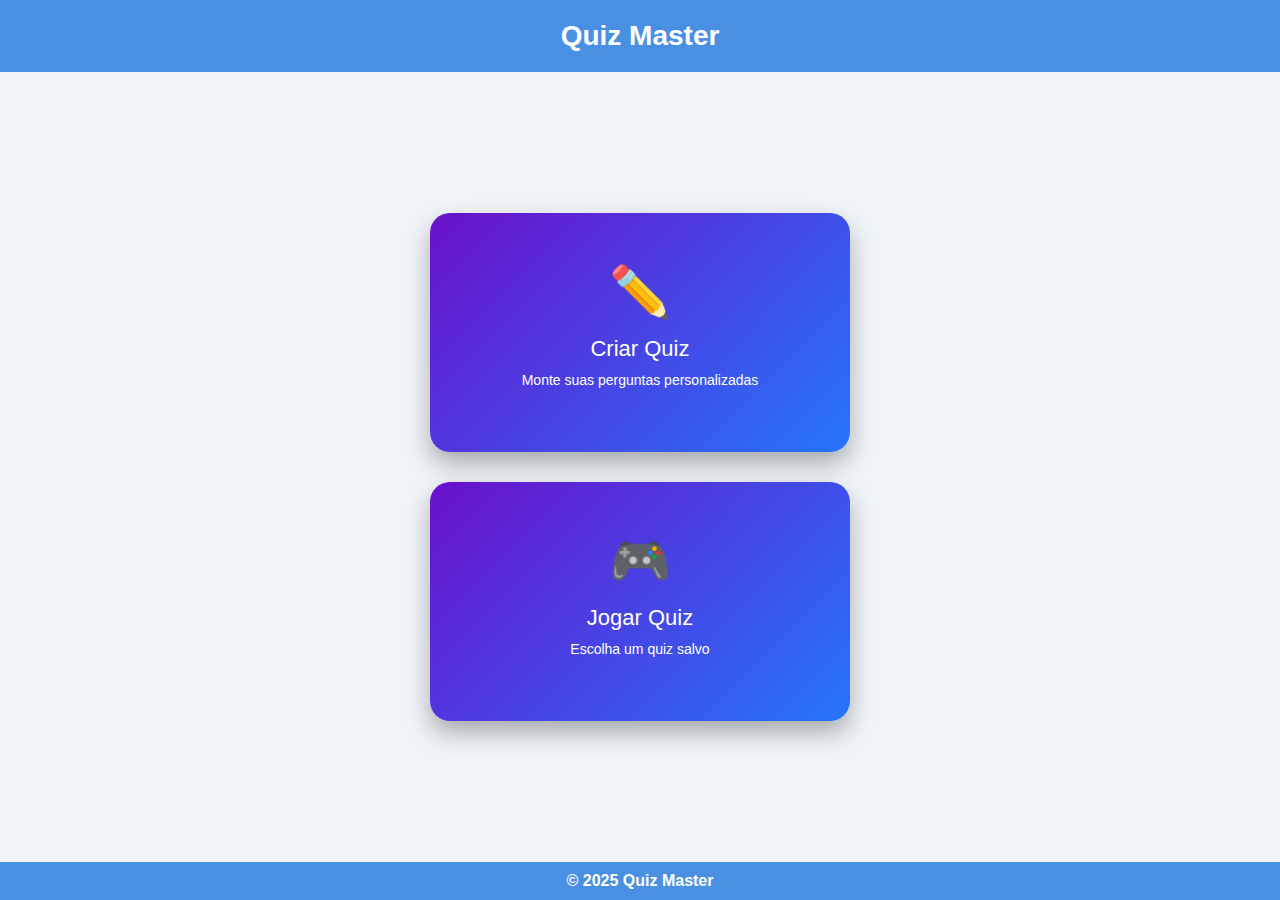
<file: index.html>
<!DOCTYPE html>
<html lang="pt-BR">
<head>
<meta charset="UTF-8">
<meta name="viewport" content="width=device-width, initial-scale=1.0">
<title>Quiz Master - Início</title>
<style>
body { font-family:'Poppins',sans-serif; margin:0; padding:0; background:#f0f4f8; display:flex; flex-direction:column; min-height:100vh; }
header { background:#4a90e2; color:#fff; padding:20px; text-align:center; font-size:28px; font-weight:600; }
main { flex:1; display:flex; justify-content:center; align-items:center; flex-direction:column; gap:30px; padding:20px; }
.card { display:flex; flex-direction:column; justify-content:center; align-items:center; background:linear-gradient(135deg,#6a11cb,#2575fc); color:#fff; padding:50px 60px; border-radius:20px; text-align:center; text-decoration:none; box-shadow:0 12px 25px rgba(0,0,0,0.3); transition:0.4s; font-size:22px; width:300px; }
.card:hover { transform:translateY(-10px) scale(1.05); }
.card p { font-size:14px; margin-top:10px; }
.card-icon { font-size:50px; margin-bottom:15px; }
footer { background:#4a90e2; color:#fff; padding:10px 20px; text-align:center; font-weight:600; }
</style>
</head>
<body>
<header>Quiz Master</header>
<main>
<a href="create-advanced.html" class="card">
    <div class="card-icon">✏️</div>
    Criar Quiz
    <p>Monte suas perguntas personalizadas</p>
</a>
<a href="select.html" class="card">
    <div class="card-icon">🎮</div>
    Jogar Quiz
    <p>Escolha um quiz salvo</p>
</a>
</main>
<footer>© 2025 Quiz Master</footer>
</body>
</html>
</file>
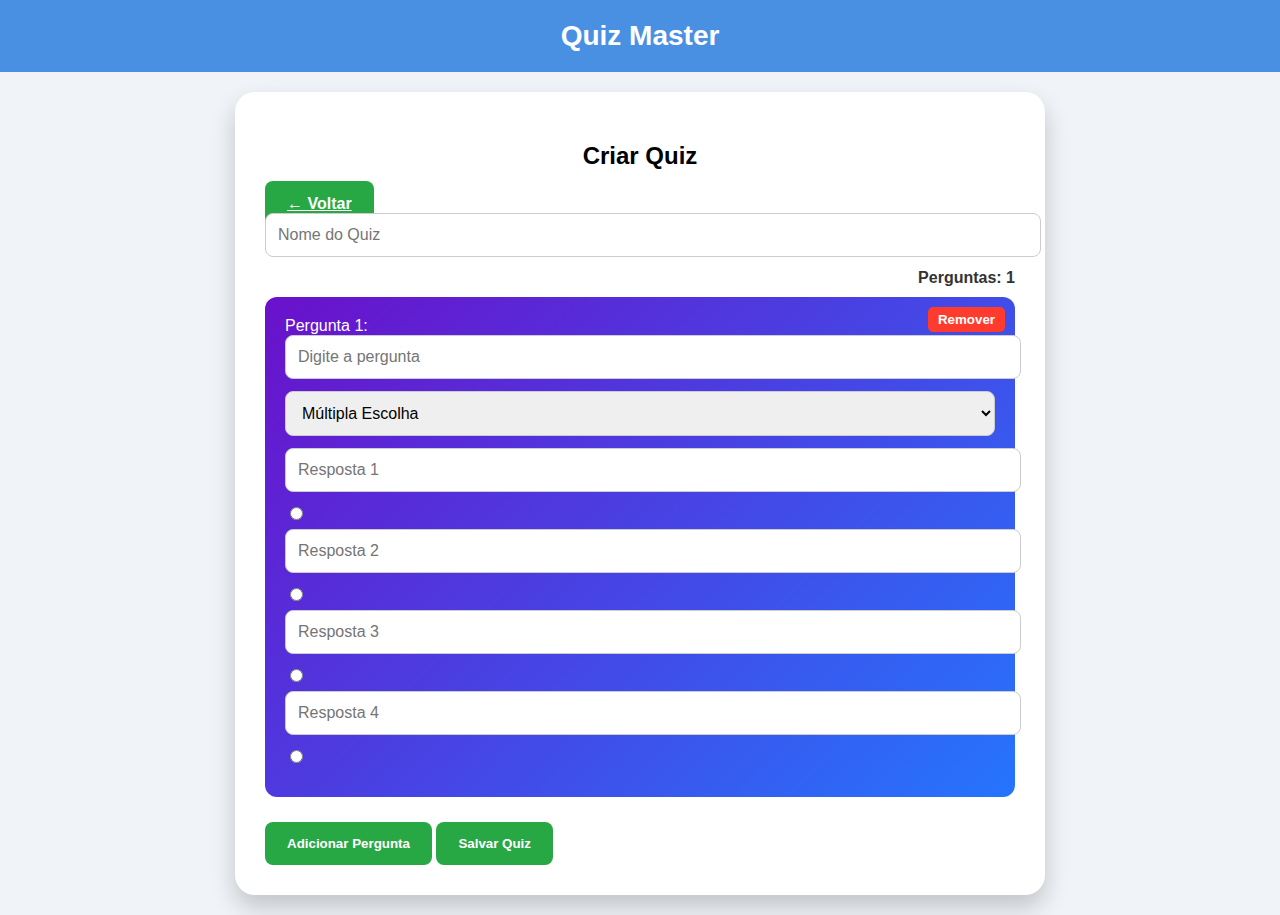
<file: create-advanced.html>
<!DOCTYPE html>
<html lang="pt-BR">
<head>
<meta charset="UTF-8">
<meta name="viewport" content="width=device-width, initial-scale=1.0">
<title>Criar Quiz - Quiz Master</title>
<style>
body { font-family:'Poppins', sans-serif; margin:0; padding:0; background:#f0f4f8; }
header { background:#4a90e2; color:#fff; padding:20px; text-align:center; font-size:28px; font-weight:600; }
main { display:flex; justify-content:center; padding:20px; }
.create-quiz-container { width:100%; max-width:750px; background:#fff; border-radius:20px; padding:30px; box-shadow:0 12px 25px rgba(0,0,0,0.2); }
.create-quiz-container h2 { text-align:center; margin-bottom:25px; }
input[type="text"], select { width:100%; padding:12px; margin-bottom:12px; border-radius:8px; border:1px solid #ccc; font-size:16px; }
.question-block { background:linear-gradient(135deg,#6a11cb,#2575fc); color:#fff; padding:20px; border-radius:12px; margin-bottom:15px; position:relative; animation:fadeIn 0.5s forwards; }
.answers-container { display:flex; flex-direction:column; gap:5px; margin-bottom:10px; }
.hide { display:none; }
.card-btn { background:#28a745; color:#fff; border:none; padding:14px 22px; border-radius:8px; cursor:pointer; font-weight:600; transition:0.3s; margin-top:10px; }
.card-btn:hover { background:#218838; transform:scale(1.05); }
.remove-question-btn { position:absolute; top:10px; right:10px; background:#ff3b2d; border:none; padding:5px 10px; border-radius:5px; cursor:pointer; color:#fff; font-weight:600; }
.card-animate { opacity:0; transform:translateY(20px); animation:fadeIn 0.5s forwards; }
@keyframes fadeIn { to { opacity:1; transform:translateY(0); } }
.questions-count { text-align:right; font-weight:600; margin-bottom:10px; color:#333; }
</style>
</head>
<body>
<header>Quiz Master</header>
<main>
<section class="create-quiz-container">
    <h2>Criar Quiz</h2>
    <a href="index.html" class="card-btn" id="back-btn">← Voltar</a>
    <form id="quiz-form">
        <input type="text" id="quiz-name" placeholder="Nome do Quiz" required>
        <div class="questions-count">Perguntas: <span id="questions-number">0</span></div>
        <div id="questions-container"></div>
        <button type="button" class="card-btn" id="add-question-btn">Adicionar Pergunta</button>
        <button type="submit" class="card-btn">Salvar Quiz</button>
    </form>
</section>
</main>

<script>
const addQuestionBtn = document.getElementById('add-question-btn');
const questionsContainer = document.getElementById('questions-container');
const quizForm = document.getElementById('quiz-form');
const questionsNumber = document.getElementById('questions-number');
let questionCount = 0;

function updateQuestionsCount() { questionsNumber.innerText = questionCount; }

function createQuestionBlock() {
    questionCount++;
    updateQuestionsCount();
    const block = document.createElement('div');
    block.classList.add('question-block');
    block.dataset.id = questionCount;
    block.innerHTML = `
        <label>Pergunta ${questionCount}:</label>
        <input type="text" placeholder="Digite a pergunta" required>
        <select class="question-type">
            <option value="multiple">Múltipla Escolha</option>
            <option value="truefalse">Verdadeiro/Falso</option>
        </select>
        <div class="answers-container multiple">
            <div class="answer-input"><input type="text" placeholder="Resposta 1" required><input type="radio" name="correct-${questionCount}" required></div>
            <div class="answer-input"><input type="text" placeholder="Resposta 2" required><input type="radio" name="correct-${questionCount}" required></div>
            <div class="answer-input"><input type="text" placeholder="Resposta 3"><input type="radio" name="correct-${questionCount}"></div>
            <div class="answer-input"><input type="text" placeholder="Resposta 4"><input type="radio" name="correct-${questionCount}"></div>
        </div>
        <div class="answers-container truefalse hide">
            <div class="answer-input"><input type="radio" name="tf-${questionCount}" value="true"> Verdadeiro</div>
            <div class="answer-input"><input type="radio" name="tf-${questionCount}" value="false"> Falso</div>
        </div>
        <button type="button" class="remove-question-btn">Remover</button>
    `;
    questionsContainer.appendChild(block);

    const selectType = block.querySelector('.question-type');
    selectType.addEventListener('change', () => {
        block.querySelector('.multiple').classList.toggle('hide', selectType.value === 'truefalse');
        block.querySelector('.truefalse').classList.toggle('hide', selectType.value !== 'truefalse');
    });

    block.querySelector('.remove-question-btn').addEventListener('click', () => {
        block.remove();
        questionCount--;
        updateQuestionsCount();
    });
}

addQuestionBtn.addEventListener('click', createQuestionBlock);

quizForm.addEventListener('submit', (e) => {
    e.preventDefault();
    const quizName = document.getElementById('quiz-name').value;
    const questions = [];
    document.querySelectorAll('.question-block').forEach(block => {
        const questionText = block.querySelector('input[type="text"]').value;
        const type = block.querySelector('.question-type').value;
        let answers = [];
        if(type==="multiple"){
            const radios = block.querySelectorAll('input[type="radio"]');
            block.querySelectorAll('.answer-input input[type="text"]').forEach((ans, idx) => {
                if(ans.value.trim()!==''){
                    answers.push({text:ans.value, correct: radios[idx].checked});
                }
            });
        } else {
            const selected = block.querySelector('input[type="radio"]:checked');
            if(selected) answers.push({text:selected.value, correct:selected.value==="true"});
        }
        questions.push({question:questionText, type, answers});
    });
    const savedQuizzes = JSON.parse(localStorage.getItem('quizzes')) || [];
    savedQuizzes.push({name:quizName, date:new Date().toLocaleString(), questions});
    localStorage.setItem('quizzes', JSON.stringify(savedQuizzes));
    alert('Quiz salvo com sucesso!');
    window.location.href='index.html';
});

createQuestionBlock();
</script>
</body>
</html>
</file>
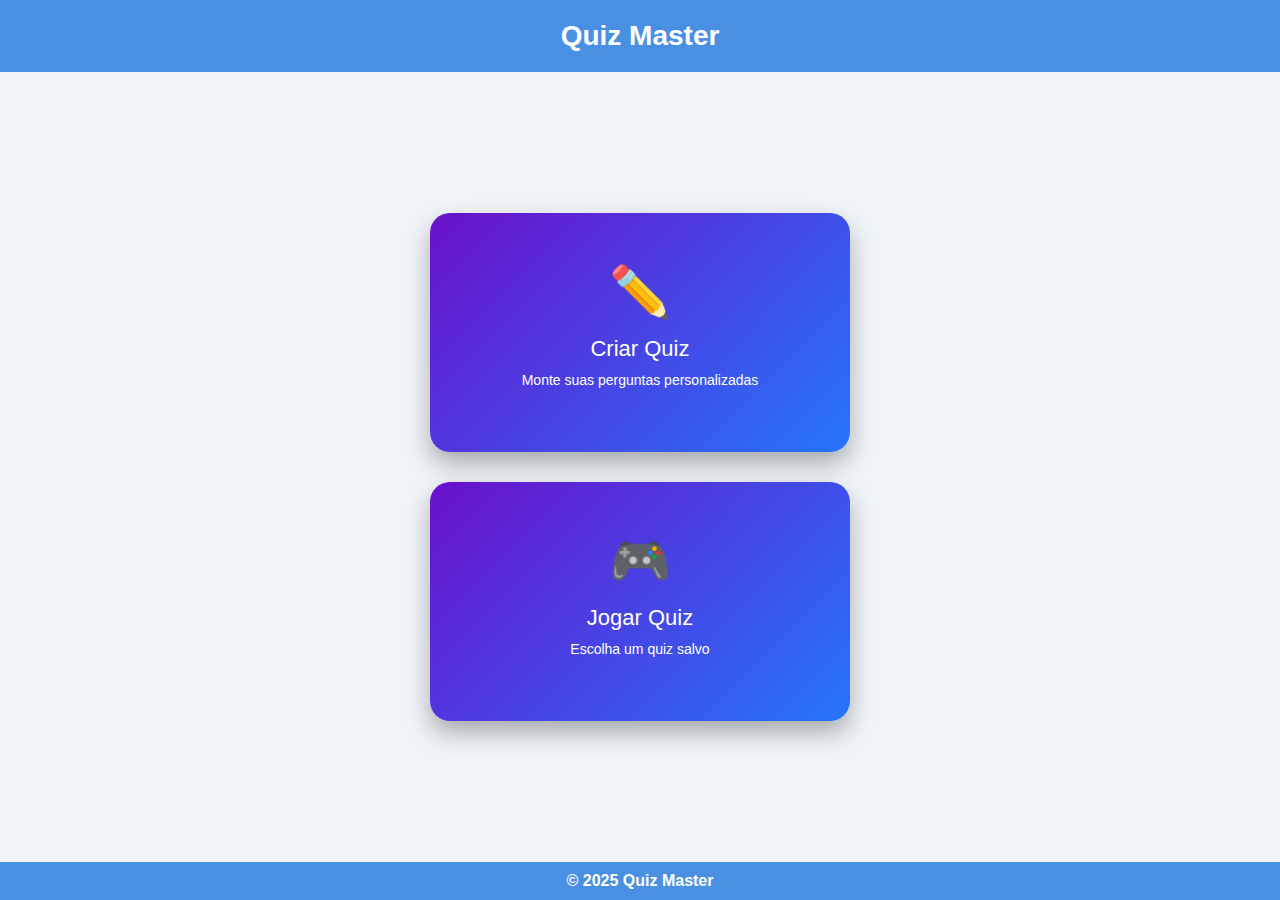
<file: play-visual.html>
<!DOCTYPE html>
<html lang="pt-BR">
<head>
<meta charset="UTF-8">
<meta name="viewport" content="width=device-width, initial-scale=1.0">
<title>Jogar Quiz - Quiz Master</title>
<style>
body { font-family:'Poppins',sans-serif; margin:0; padding:0; background:#f0f4f8; display:flex; flex-direction:column; align-items:center; }
header { background:#4a90e2; color:#fff; padding:20px; text-align:center; font-size:28px; font-weight:600; width:100%; position:relative; }
#exit-quiz { position:absolute; right:20px; top:15px; background:#ff3b2d; color:#fff; border:none; padding:8px 12px; border-radius:8px; cursor:pointer; }
main { flex:1; width:100%; max-width:700px; padding:20px; display:flex; flex-direction:column; align-items:center; gap:20px; }
.question-card { background:#fff; width:100%; padding:25px; border-radius:15px; box-shadow:0 8px 20px rgba(0,0,0,0.2); text-align:center; animation:fadeIn 0.5s forwards; }
.answer-btn { display:block; width:100%; margin:8px 0; padding:12px; border-radius:10px; border:none; cursor:pointer; font-weight:600; transition:0.3s; }
.correct { background:#28a745; color:#fff; }
.wrong { background:#ff3b2d; color:#fff; }
#timer { font-weight:600; color:#333; margin-bottom:10px; }
#confetti { position:fixed; top:0; left:0; width:100%; height:100%; pointer-events:none; }
@keyframes fadeIn { from {opacity:0; transform:translateY(20px);} to {opacity:1; transform:translateY(0);} }
</style>
</head>
<body>
<header>
Quiz
<button id="exit-quiz">Sair</button>
</header>
<main>
<div id="timer"></div>
<div id="question-container"></div>
<div id="confetti"></div>
</main>

<script>
const exitBtn = document.getElementById('exit-quiz');
exitBtn.addEventListener('click', ()=>{ if(confirm('Deseja sair do quiz?')) window.location.href='index.html'; });

const currentIndex = localStorage.getItem('currentQuiz');
const quizzes = JSON.parse(localStorage.getItem('quizzes')) || [];
if(currentIndex===null || !quizzes[currentIndex]) { alert('Quiz não encontrado!'); window.location.href='index.html'; }

const quiz = quizzes[currentIndex];
const questionContainer = document.getElementById('question-container');
const timerEl = document.getElementById('timer');
const confettiEl = document.getElementById('confetti');

let questionNumber = 0;
let score = 0;
let timer;

function startTimer(seconds){
    timerEl.innerText = `Tempo: ${seconds}s`;
    clearInterval(timer);
    timer = setInterval(()=>{
        seconds--;
        timerEl.innerText = `Tempo: ${seconds}s`;
        if(seconds<=0){ clearInterval(timer); nextQuestion(); }
    },1000);
}

function showQuestion(){
    if(questionNumber >= quiz.questions.length){
        alert(`Quiz finalizado!\nPontuação: ${score}/${quiz.questions.length}`);
        window.location.href='index.html';
        return;
    }
    const q = quiz.questions[questionNumber];
    questionContainer.innerHTML = `<div class="question-card"><h3>${q.question}</h3></div>`;
    const qCard = questionContainer.querySelector('.question-card');

    q.answers.forEach((ans,idx)=>{
        const btn = document.createElement('button');
        btn.classList.add('answer-btn');
        btn.innerText = ans.text;
        btn.addEventListener('click',()=>{
            clearInterval(timer);
            if(ans.correct){
                btn.classList.add('correct');
                score++;
                launchConfetti();
                setTimeout(nextQuestion,800);
            } else {
                btn.classList.add('wrong');
                if(confirm('Resposta errada!\nDeseja sair do quiz?')) window.location.href='index.html';
                else setTimeout(nextQuestion,800);
            }
        });
        qCard.appendChild(btn);
    });
    startTimer(15);
}

function nextQuestion(){ questionNumber++; showQuestion(); }

function launchConfetti(){
    // simples confetti visual
    const confetti = document.createElement('div');
    confetti.style.position='absolute';
    confetti.style.width='10px';
    confetti.style.height='10px';
    confetti.style.background=['#f00','#0f0','#00f','#ff0','#f0f','#0ff'][Math.floor(Math.random()*6)];
    confetti.style.top=Math.random()*window.innerHeight+'px';
    confetti.style.left=Math.random()*window.innerWidth+'px';
    confetti.style.borderRadius='50%';
    confettiEl.appendChild(confetti);
    setTimeout(()=>confetti.remove(),1000);
}

showQuestion();
</script>
</body>
</html>
</file>
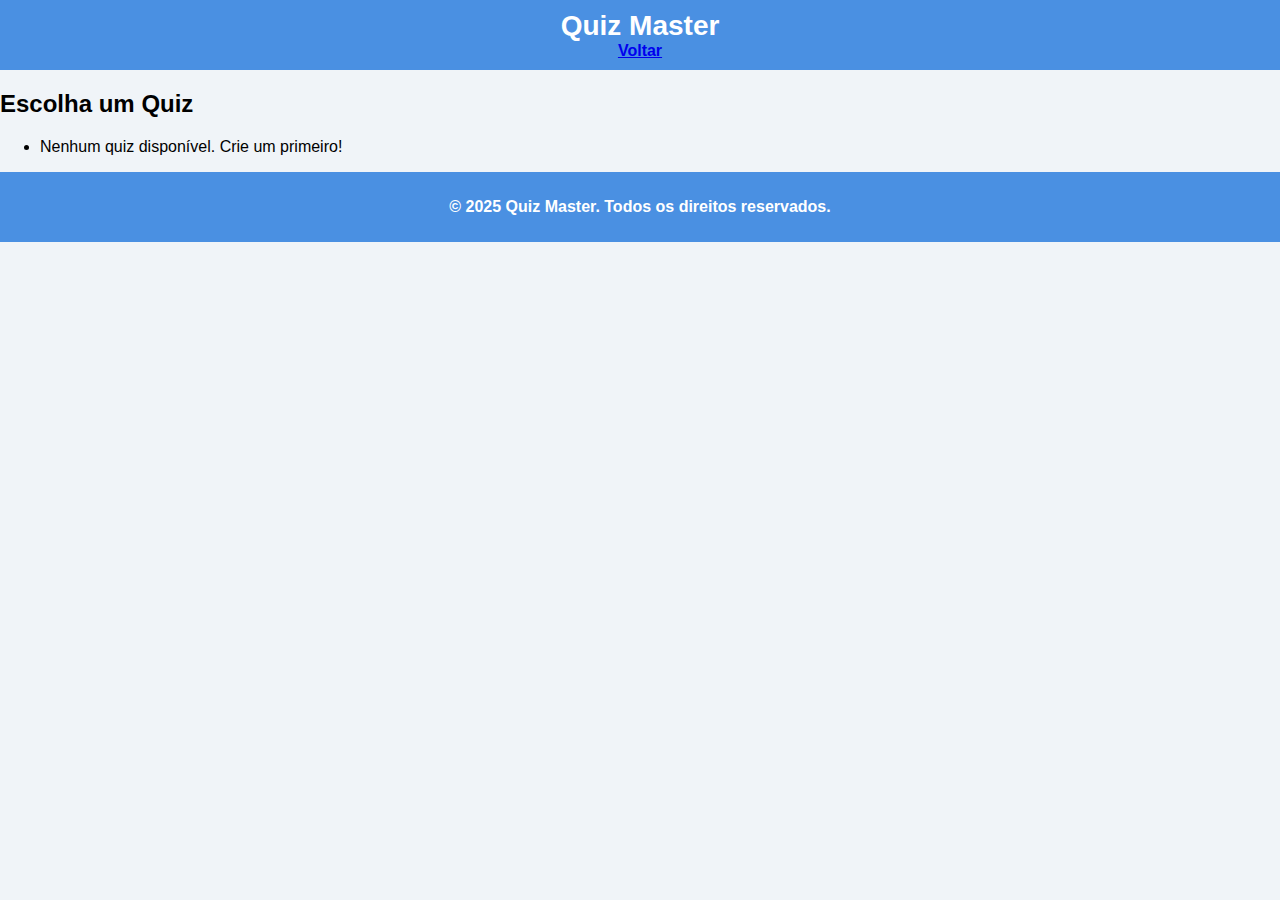
<file: select.html>
<!DOCTYPE html>
<html lang="pt-BR">
<head>
<meta charset="UTF-8">
<meta name="viewport" content="width=device-width, initial-scale=1.0">
<title>Selecionar Quiz - Quiz Master</title>
<link rel="stylesheet" href="style.css">
</head>
<body>
<header>
    <div class="logo">Quiz Master</div>
    <nav>
        <a href="index.html" class="nav-btn">Voltar</a>
    </nav>
</header>

<main>
<section class="create-quiz-container">
    <h2>Escolha um Quiz</h2>
    <ul id="quiz-list"></ul>
</section>
</main>

<footer>
<p>© 2025 Quiz Master. Todos os direitos reservados.</p>
</footer>

<script src="select.js"></script>
</body>
</html>
</file>
<file: style.css>
body { font-family: 'Poppins', sans-serif; margin:0; padding:0; background:#f0f4f8; }
header, footer { background:#4a90e2; color:#fff; padding:10px 20px; text-align:center; font-weight:600; }
.logo { font-size:28px; }
.cards-container { display:flex; justify-content:center; gap:20px; margin:40px 0; flex-wrap:wrap; }
.card { background:linear-gradient(135deg,#6a11cb,#2575fc); color:#fff; padding:30px; border-radius:15px; width:220px; text-align:center; text-decoration:none; box-shadow:0 8px 15px rgba(0,0,0,0.2); transition:0.4s; }
.card:hover { transform:translateY(-8px); box-shadow:0 12px 20px rgba(0,0,0,0.3); }
.card h2 { margin-bottom:10px; font-size:20px; }
.card p { font-size:14px; }

.card-btn { background:#ff6f61; color:#fff; border:none; padding:12px 20px; border-radius:8px; cursor:pointer; font-weight:600; transition:0.3s; }
.card-btn:hover { background:#ff3b2d; transform:scale(1.05); }

.quiz-container { max-width:700px; margin:40px auto; padding:20px; position:relative; }
#quiz-question, #quiz-result { background:#fff; padding:30px; border-radius:15px; box-shadow:0 8px 20px rgba(0,0,0,0.2); text-align:center; }
#question-text { font-size:22px; margin-bottom:25px; }
.btn-grid { display:grid; grid-template-columns:1fr 1fr; gap:15px; }
.btn-grid button { padding:15px; font-size:16px; border-radius:10px; box-shadow:0 4px 10px rgba(0,0,0,0.1); transition:0.3s; }
.btn-grid button:hover { transform:scale(1.05); }
.btn-grid button.correct { background:#28a745; color:#fff; }
.btn-grid button.wrong { background:#dc3545; color:#fff; }

.timer-bar { width:100%; height:12px; background:#ddd; border-radius:10px; margin-bottom:20px; overflow:hidden; }
#timer-bar-fill { width:100%; height:100%; background:linear-gradient(90deg,#fcb045,#fd1d1d,#833ab4); transition:width 0.1s linear; }

.card-animate { opacity:0; transform:translateY(30px); animation:fadeIn 0.5s forwards; }
@keyframes fadeIn { to { opacity:1; transform:translateY(0); } }

#ranking-list { list-style:none; padding:0; margin-top:20px; text-align:left; }
#ranking-list li { background:#f1f3f6; padding:10px; border-radius:8px; margin-bottom:10px; font-weight:600; animation:fadeIn 0.5s forwards; }

.confetti { position:fixed; font-size:24px; z-index:1000; pointer-events:none; animation:fall 2s linear forwards; }
@keyframes fall { 100% { transform:translateY(100vh) rotate(360deg); opacity:0; } }
</file>
